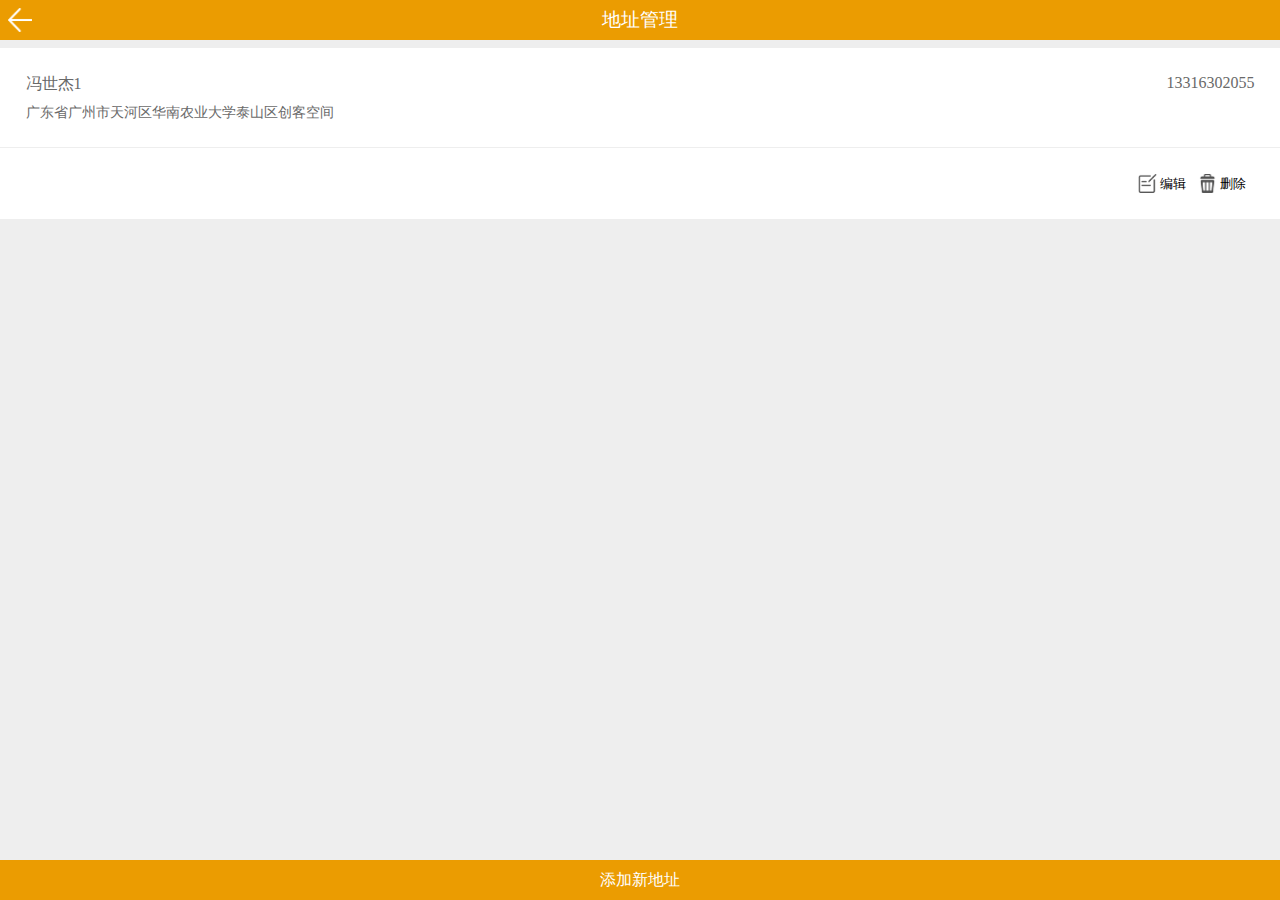
<file: address_management.html>
<!DOCTYPE html>
<html lang="zh">
<head>
    <meta name="viewport"
          content="width=device-width,height=device-height, user-scalable=no,initial-scale=1, minimum-scale=1, maximum-scale=1">
    <meta charset="UTF-8">
    <title>佐为照明</title>
    <link rel="stylesheet" href="./CSS/fung.css">
</head>

<style type="text/css">

    .addressitem {
        width: 100%;
        background-color: #fff;
        margin-top: 0.5rem;
    }

    .addresstop {
        width: 96%;
        border-bottom: 1px #eee solid;
        padding: 2%;
    }

    .addressbottom {
        width: 96%;
        padding: 2%;
    }

    .line1 {
        color: dimgray;
        margin-bottom: 0.5rem;
    }

    .phonenum {
        float: right;
    }

    .line2 {
        color: dimgray;
        font-size: 0.9rem;
    }

    .addressbottom {
        text-align: right;
    }

    .button {
        display: inline-block;
        padding-right: 0.5rem;
    }

    .button img {
        height: 1.2rem;
        width: 1.2rem;
        vertical-align: bottom;
    }

    .button {
        font-size: 0.8rem;
        vertical-align: bottom;
    }

    .bottom_button {
        width: 100%;
        height: 2.5rem;
        line-height: 2.5rem;
        text-align: center;
        background-color: #eb9c01;
        color: #fff;
        position: fixed;
        bottom: 0;
        left: 0;
    }

    .menu_line input, .menu_line textarea {
        flex-grow: 1;
        text-align: right;
        font-size: 1rem;
        border: 0;
        color: gray;
    }

</style>

<body>

<div class="navibar">
    <img src="./IMG/top_bar/back_white.png" alt="" class="topbar_button">
    <div class="topbarmiddle">地址管理</div>
    <div style="float: right;" class="topbar_button"></div>
</div>

<div class="placeholder" style="height: 2.5rem;"></div>
<div id="addresslist">

    <div class="addressitem">
        <div class="addresstop">
            <div class="line1"><span>冯世杰1</span> <span class="phonenum">13316302055</span></div>
            <div class="line2">广东省广州市天河区华南农业大学泰山区创客空间</div>
        </div>
        <div class="addressbottom">
            <div class="button" onclick="editAddress(this.parentNode.parentNode)">
                <img src="./IMG/personal_center/edit.png">
                <span>编辑</span>
            </div>
            <div class="button" onclick="deleteAddress(this.parentNode.parentNode)">
                <img src="./IMG/personal_center/delete.png">
                <span>删除</span>
            </div>
        </div>
    </div>

</div>


<div class="placeholder"></div>

<div class="bottom_button" onclick="createAddress()">添加新地址</div>

<div class="page" id="edit_div" hidden>

    <div class="navibar">
        <img src="./IMG/top_bar/back_white.png" alt="" class="topbar_button" onclick="closeEdit()">
        <div class="topbarmiddle" id="e_or_c_title">编辑地址</div>
        <div style="float: right;color: #fff; margin-right: 0.5rem;" onclick="saveChange()" id="savebutton">保存</div>
    </div>

    <div class="placeholder"></div>

    <div class="menu_line">
        收货人 <input id="edit_div_line0">
    </div>
    <div class="menu_line">
        联系电话 <input id="edit_div_line1">
    </div>
    <div class="menu_line">
        收货地址 <br>
        <textarea id="edit_div_line2"></textarea>
    </div>

</div>

<script type="text/javascript">

    var editDiv = document.getElementById('edit_div');
    var editDivLine0 = document.getElementById('edit_div_line0');
    var editDivLine1 = document.getElementById('edit_div_line1');
    var editDivLine2 = document.getElementById('edit_div_line2');
    var eOrCTitle = document.getElementById('e_or_c_title');
    var saveButton = document.getElementById('savebutton');

    function createAddress() {
        editDiv.hidden = false;
        eOrCTitle.innerText = "新建地址";
        editDivLine0.value = "";
        editDivLine1.value = "";
        editDivLine2.value = "";
        saveButton.setAttribute("onclick", "saveCreate()");
    }

    function editAddress(object) {
        editDiv.hidden = false;
        eOrCTitle.innerText = "编辑地址";
        editDivLine0.value = object.childNodes[1].childNodes[1].childNodes[0].innerText;
        editDivLine1.value = object.childNodes[1].childNodes[1].childNodes[2].innerText;
        editDivLine2.value = object.childNodes[1].childNodes[3].innerText;
        saveButton.setAttribute("onclick", "saveChange()")
        object.setAttribute("id", "changeObject");//为正在修改的object设置一个id以便保存
    }

    function deleteAddress(object) {
        if (confirm("您确定要删除本条地址吗？\n\"" + object.childNodes[1].childNodes[3].innerText + "\"")) {
            /* ajax */
            if (1) {
                alert("删除成功！");
                object.parentNode.removeChild(object);
            }
        }
    }

    function saveChange() {
        if (confirm("您确定要新建本地址吗？\n" + editDivLine0.value + "\n" + editDivLine1.value + "\n" + editDivLine2.value)) {

            /* ajax */

            if (1) {
                alert("修改成功！");
                editDiv.hidden = true;
                var object = document.getElementById("changeObject");
                object.childNodes[1].childNodes[1].childNodes[0].innerText = editDivLine0.value;
                object.childNodes[1].childNodes[1].childNodes[2].innerText = editDivLine1.value;
                object.childNodes[1].childNodes[3].innerText = editDivLine2.value;

                object.removeAttribute("id");//取消id
            }
        }
    }

    function saveCreate() {
        /* ajax */

        if (confirm("您确定要新建本地址吗？\n" + editDivLine0.value + "\n" + editDivLine1.value + "\n" + editDivLine2.value)) {
            if (1) {
                alert("添加成功");
                document.getElementById("addresslist").innerHTML +=
                    "<div class=\"addressitem\">\n" +
                    "        <div class=\"addresstop\">\n" +
                    "            <div class=\"line1\"><span>" + editDivLine0.value + "</span> <span class=\"phonenum\">" + editDivLine1.value + "</span></div>\n" +
                    "            <div class=\"line2\">" + editDivLine2.value + "</div>\n" +
                    "        </div>\n" +
                    "        <div class=\"addressbottom\">\n" +
                    "            <div class=\"button\" onclick=\"editAddress(this.parentNode.parentNode)\">\n" +
                    "                <img src=\"./IMG/personal_center/edit.png\">\n" +
                    "                <span>编辑</span>\n" +
                    "            </div>\n" +
                    "            <div class=\"button\" onclick=\"deleteAddress(this.parentNode.parentNode)\">\n" +
                    "                <img src=\"./IMG/personal_center/delete.png\">\n" +
                    "                <span>删除</span>\n" +
                    "            </div>\n" +
                    "        </div>\n" +
                    "    </div>";
                editDiv.hidden = true;
            }
        }

    }

    function closeEdit() {
        editDiv.hidden = true;
    }

</script>

</body>
</html>
</file>
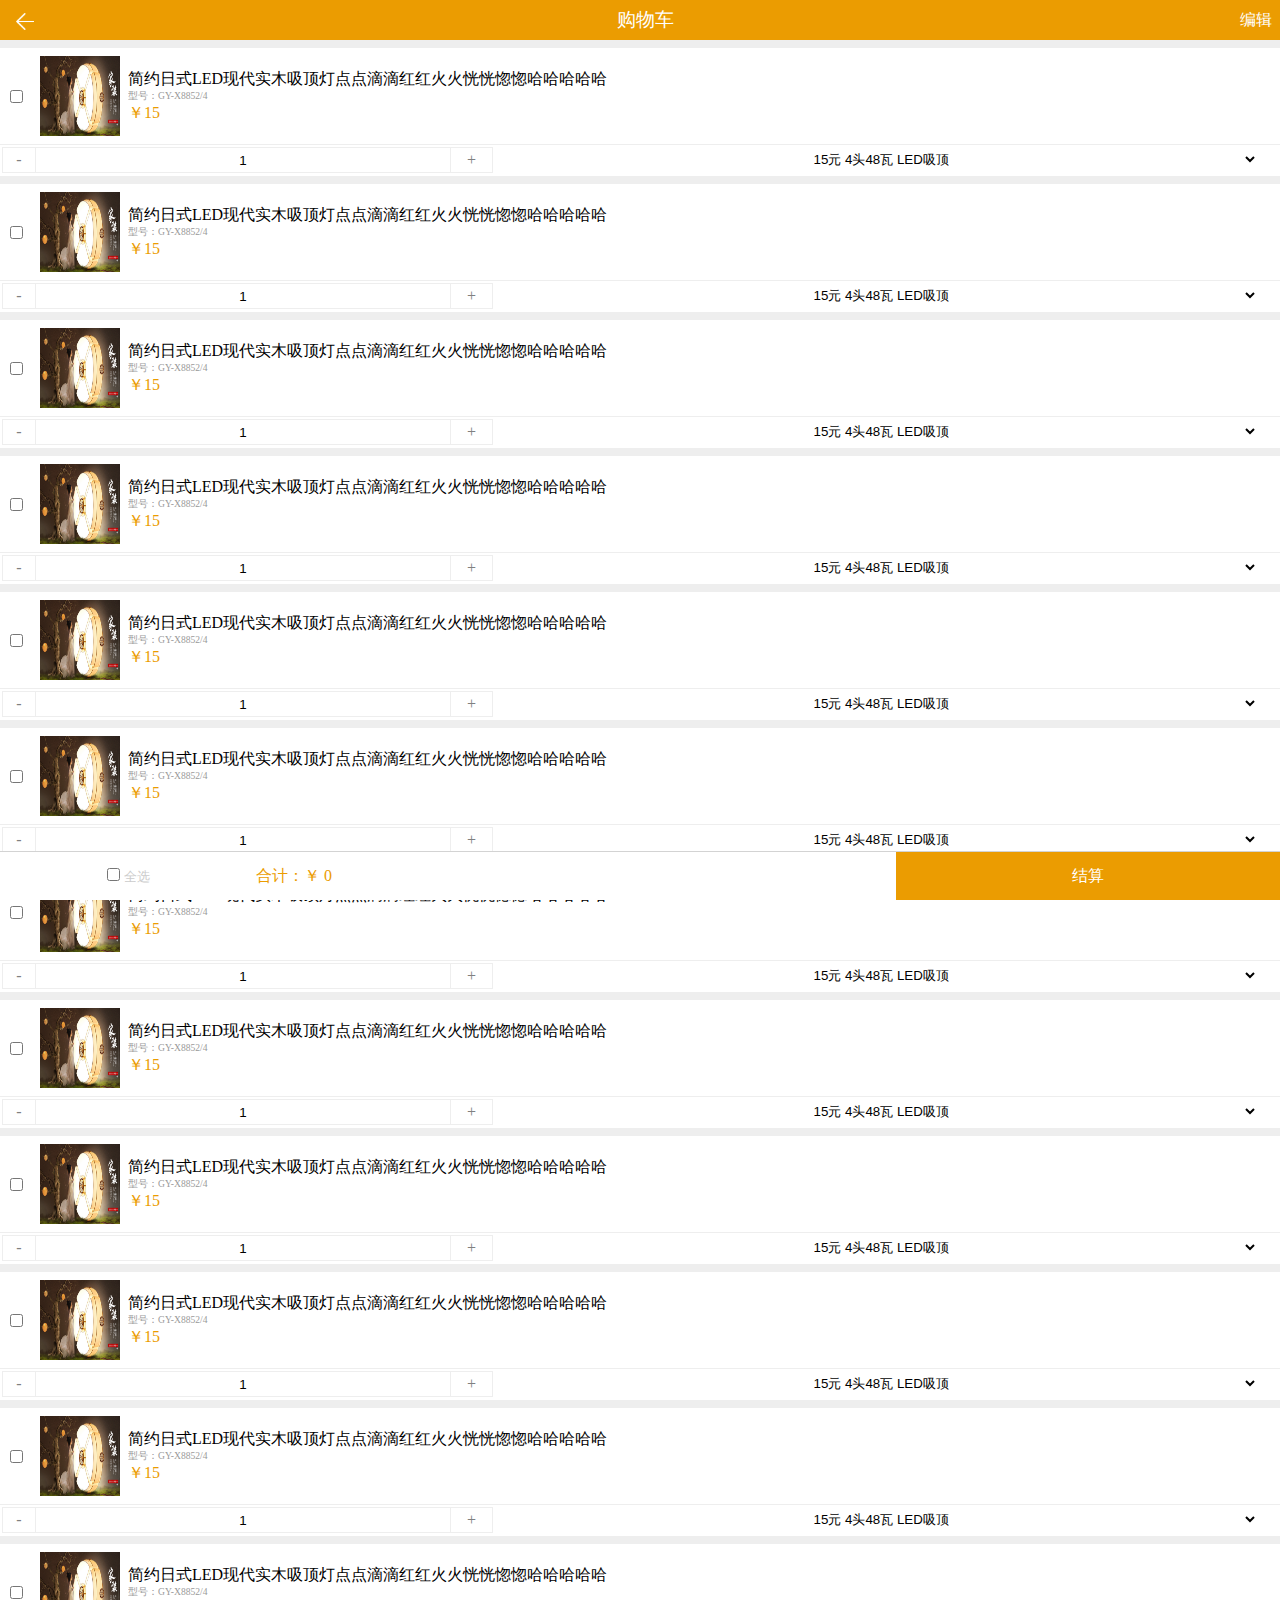
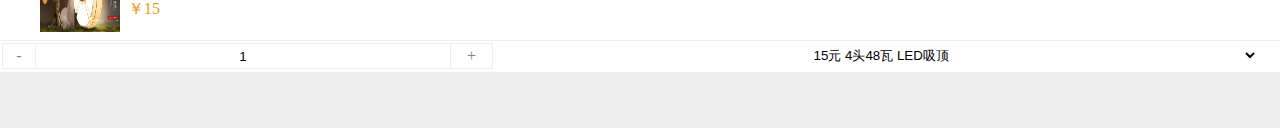
<file: cart.html>
<!DOCTYPE html>
<html lang="zh">
<head>
    <meta name="viewport"
          content="width=device-width, initial-scale=1.0, maximum-scale=1.0, minimum-scale=1.0, user-scalable=no">
    <meta charset="UTF-8">
    <title>佐为照明</title>

    <link rel="stylesheet" href="./CSS/cart.css">

</head>

<body>

<div class="topbar">
    <a href="#"><img class="topbar_left" src="./IMG/top_bar/back_white.png" alt="返回"></a>
    <span class="topbar_middle">购物车</span>
    <a href="#" class="topbar_right" onclick="editMode()" id="changeMode">编辑</a>
</div>

<div class="placeholder">
    什么都没有了哦
</div>

<div class="cart_list">
    <div class="goods" id="0">
        <div class="goods_top">
            <table>
                <tr>
                    <td>
                        <div class="goods_cb">
                            <input class="check_goods" type="checkbox" onchange="count()">
                        </div>
                    </td>
                    <td>
                        <div class="goods_pic">
                            <img class="goods_pic_img" src="./IMG/play_list/img1.jpg" alt="图片">
                        </div>
                    </td>
                    <td>
                        <table class="goods_dt">
                            <tr>
                                <td class="goods_tt">简约日式LED现代实木吸顶灯点点滴滴红红火火恍恍惚惚哈哈哈哈哈</td>
                            </tr>
                            <tr>
                                <td class="goods_md">型号：GY-X8852/4</td>
                            </tr>
                            <tr>
                                <td class="goods_prz">￥<span class="price" id="price_0"></span></td>
                            </tr>
                        </table>
                    </td>
                </tr>
            </table>
        </div>
        <div class="goods_bottom">
            <div class="number_div">
                <table class="number_table">
                    <tr>
                        <td class="minus_td"><a href="javascript:void(0)" onclick="minusOne(this)">&nbsp-&nbsp</a></td>
                        <td class="number_td"><input class="number" type="text" value="1" onchange="checkInput(this)">
                        </td>
                        <td class="plus_td"><a href="javascript:void(0)" onclick="plusOne(this)">&nbsp+&nbsp</a></td>
                    </tr>
                </table>
            </div>
            <div class="color_div">
                <select class="color_option" id="color_0" onchange="changeColor(this)">
                    <option value="0" price="10">10元 4头48瓦 LED吸顶</option>
                    <option value="1" price="12">12元 4头48瓦 LED吸顶</option>
                    <option value="2" price="15" selected>15元 4头48瓦 LED吸顶</option>
                </select>
            </div>
        </div>
    </div>
    <div class="goods" id="0">
        <div class="goods_top">
            <table>
                <tr>
                    <td>
                        <div class="goods_cb">
                            <input class="check_goods" type="checkbox" onchange="count()">
                        </div>
                    </td>
                    <td>
                        <div class="goods_pic">
                            <img class="goods_pic_img" src="./IMG/play_list/img1.jpg" alt="图片">
                        </div>
                    </td>
                    <td>
                        <table class="goods_dt">
                            <tr>
                                <td class="goods_tt">简约日式LED现代实木吸顶灯点点滴滴红红火火恍恍惚惚哈哈哈哈哈</td>
                            </tr>
                            <tr>
                                <td class="goods_md">型号：GY-X8852/4</td>
                            </tr>
                            <tr>
                                <td class="goods_prz">￥<span class="price" id="price_0"></span></td>
                            </tr>
                        </table>
                    </td>
                </tr>
            </table>
        </div>
        <div class="goods_bottom">
            <div class="number_div">
                <table class="number_table">
                    <tr>
                        <td class="minus_td"><a href="javascript:void(0)" onclick="minusOne(this)">&nbsp-&nbsp</a></td>
                        <td class="number_td"><input class="number" type="text" value="1" onchange="checkInput(this)">
                        </td>
                        <td class="plus_td"><a href="javascript:void(0)" onclick="plusOne(this)">&nbsp+&nbsp</a></td>
                    </tr>
                </table>
            </div>
            <div class="color_div">
                <select class="color_option" id="color_0" onchange="changeColor(this)">
                    <option value="0" price="10">10元 4头48瓦 LED吸顶</option>
                    <option value="1" price="12">12元 4头48瓦 LED吸顶</option>
                    <option value="2" price="15" selected>15元 4头48瓦 LED吸顶</option>
                </select>
            </div>
        </div>
    </div>
    <div class="goods" id="0">
        <div class="goods_top">
            <table>
                <tr>
                    <td>
                        <div class="goods_cb">
                            <input class="check_goods" type="checkbox" onchange="count()">
                        </div>
                    </td>
                    <td>
                        <div class="goods_pic">
                            <img class="goods_pic_img" src="./IMG/play_list/img1.jpg" alt="图片">
                        </div>
                    </td>
                    <td>
                        <table class="goods_dt">
                            <tr>
                                <td class="goods_tt">简约日式LED现代实木吸顶灯点点滴滴红红火火恍恍惚惚哈哈哈哈哈</td>
                            </tr>
                            <tr>
                                <td class="goods_md">型号：GY-X8852/4</td>
                            </tr>
                            <tr>
                                <td class="goods_prz">￥<span class="price" id="price_0"></span></td>
                            </tr>
                        </table>
                    </td>
                </tr>
            </table>
        </div>
        <div class="goods_bottom">
            <div class="number_div">
                <table class="number_table">
                    <tr>
                        <td class="minus_td"><a href="javascript:void(0)" onclick="minusOne(this)">&nbsp-&nbsp</a></td>
                        <td class="number_td"><input class="number" type="text" value="1" onchange="checkInput(this)">
                        </td>
                        <td class="plus_td"><a href="javascript:void(0)" onclick="plusOne(this)">&nbsp+&nbsp</a></td>
                    </tr>
                </table>
            </div>
            <div class="color_div">
                <select class="color_option" id="color_0" onchange="changeColor(this)">
                    <option value="0" price="10">10元 4头48瓦 LED吸顶</option>
                    <option value="1" price="12">12元 4头48瓦 LED吸顶</option>
                    <option value="2" price="15" selected>15元 4头48瓦 LED吸顶</option>
                </select>
            </div>
        </div>
    </div>
    <div class="goods" id="0">
        <div class="goods_top">
            <table>
                <tr>
                    <td>
                        <div class="goods_cb">
                            <input class="check_goods" type="checkbox" onchange="count()">
                        </div>
                    </td>
                    <td>
                        <div class="goods_pic">
                            <img class="goods_pic_img" src="./IMG/play_list/img1.jpg" alt="图片">
                        </div>
                    </td>
                    <td>
                        <table class="goods_dt">
                            <tr>
                                <td class="goods_tt">简约日式LED现代实木吸顶灯点点滴滴红红火火恍恍惚惚哈哈哈哈哈</td>
                            </tr>
                            <tr>
                                <td class="goods_md">型号：GY-X8852/4</td>
                            </tr>
                            <tr>
                                <td class="goods_prz">￥<span class="price" id="price_0"></span></td>
                            </tr>
                        </table>
                    </td>
                </tr>
            </table>
        </div>
        <div class="goods_bottom">
            <div class="number_div">
                <table class="number_table">
                    <tr>
                        <td class="minus_td"><a href="javascript:void(0)" onclick="minusOne(this)">&nbsp-&nbsp</a></td>
                        <td class="number_td"><input class="number" type="text" value="1" onchange="checkInput(this)">
                        </td>
                        <td class="plus_td"><a href="javascript:void(0)" onclick="plusOne(this)">&nbsp+&nbsp</a></td>
                    </tr>
                </table>
            </div>
            <div class="color_div">
                <select class="color_option" id="color_0" onchange="changeColor(this)">
                    <option value="0" price="10">10元 4头48瓦 LED吸顶</option>
                    <option value="1" price="12">12元 4头48瓦 LED吸顶</option>
                    <option value="2" price="15" selected>15元 4头48瓦 LED吸顶</option>
                </select>
            </div>
        </div>
    </div>
    <div class="goods" id="0">
        <div class="goods_top">
            <table>
                <tr>
                    <td>
                        <div class="goods_cb">
                            <input class="check_goods" type="checkbox" onchange="count()">
                        </div>
                    </td>
                    <td>
                        <div class="goods_pic">
                            <img class="goods_pic_img" src="./IMG/play_list/img1.jpg" alt="图片">
                        </div>
                    </td>
                    <td>
                        <table class="goods_dt">
                            <tr>
                                <td class="goods_tt">简约日式LED现代实木吸顶灯点点滴滴红红火火恍恍惚惚哈哈哈哈哈</td>
                            </tr>
                            <tr>
                                <td class="goods_md">型号：GY-X8852/4</td>
                            </tr>
                            <tr>
                                <td class="goods_prz">￥<span class="price" id="price_0"></span></td>
                            </tr>
                        </table>
                    </td>
                </tr>
            </table>
        </div>
        <div class="goods_bottom">
            <div class="number_div">
                <table class="number_table">
                    <tr>
                        <td class="minus_td"><a href="javascript:void(0)" onclick="minusOne(this)">&nbsp-&nbsp</a></td>
                        <td class="number_td"><input class="number" type="text" value="1" onchange="checkInput(this)">
                        </td>
                        <td class="plus_td"><a href="javascript:void(0)" onclick="plusOne(this)">&nbsp+&nbsp</a></td>
                    </tr>
                </table>
            </div>
            <div class="color_div">
                <select class="color_option" id="color_0" onchange="changeColor(this)">
                    <option value="0" price="10">10元 4头48瓦 LED吸顶</option>
                    <option value="1" price="12">12元 4头48瓦 LED吸顶</option>
                    <option value="2" price="15" selected>15元 4头48瓦 LED吸顶</option>
                </select>
            </div>
        </div>
    </div>
    <div class="goods" id="0">
        <div class="goods_top">
            <table>
                <tr>
                    <td>
                        <div class="goods_cb">
                            <input class="check_goods" type="checkbox" onchange="count()">
                        </div>
                    </td>
                    <td>
                        <div class="goods_pic">
                            <img class="goods_pic_img" src="./IMG/play_list/img1.jpg" alt="图片">
                        </div>
                    </td>
                    <td>
                        <table class="goods_dt">
                            <tr>
                                <td class="goods_tt">简约日式LED现代实木吸顶灯点点滴滴红红火火恍恍惚惚哈哈哈哈哈</td>
                            </tr>
                            <tr>
                                <td class="goods_md">型号：GY-X8852/4</td>
                            </tr>
                            <tr>
                                <td class="goods_prz">￥<span class="price" id="price_0"></span></td>
                            </tr>
                        </table>
                    </td>
                </tr>
            </table>
        </div>
        <div class="goods_bottom">
            <div class="number_div">
                <table class="number_table">
                    <tr>
                        <td class="minus_td"><a href="javascript:void(0)" onclick="minusOne(this)">&nbsp-&nbsp</a></td>
                        <td class="number_td"><input class="number" type="text" value="1" onchange="checkInput(this)">
                        </td>
                        <td class="plus_td"><a href="javascript:void(0)" onclick="plusOne(this)">&nbsp+&nbsp</a></td>
                    </tr>
                </table>
            </div>
            <div class="color_div">
                <select class="color_option" id="color_0" onchange="changeColor(this)">
                    <option value="0" price="10">10元 4头48瓦 LED吸顶</option>
                    <option value="1" price="12">12元 4头48瓦 LED吸顶</option>
                    <option value="2" price="15" selected>15元 4头48瓦 LED吸顶</option>
                </select>
            </div>
        </div>
    </div>
    <div class="goods" id="0">
        <div class="goods_top">
            <table>
                <tr>
                    <td>
                        <div class="goods_cb">
                            <input class="check_goods" type="checkbox" onchange="count()">
                        </div>
                    </td>
                    <td>
                        <div class="goods_pic">
                            <img class="goods_pic_img" src="./IMG/play_list/img1.jpg" alt="图片">
                        </div>
                    </td>
                    <td>
                        <table class="goods_dt">
                            <tr>
                                <td class="goods_tt">简约日式LED现代实木吸顶灯点点滴滴红红火火恍恍惚惚哈哈哈哈哈</td>
                            </tr>
                            <tr>
                                <td class="goods_md">型号：GY-X8852/4</td>
                            </tr>
                            <tr>
                                <td class="goods_prz">￥<span class="price" id="price_0"></span></td>
                            </tr>
                        </table>
                    </td>
                </tr>
            </table>
        </div>
        <div class="goods_bottom">
            <div class="number_div">
                <table class="number_table">
                    <tr>
                        <td class="minus_td"><a href="javascript:void(0)" onclick="minusOne(this)">&nbsp-&nbsp</a></td>
                        <td class="number_td"><input class="number" type="text" value="1" onchange="checkInput(this)">
                        </td>
                        <td class="plus_td"><a href="javascript:void(0)" onclick="plusOne(this)">&nbsp+&nbsp</a></td>
                    </tr>
                </table>
            </div>
            <div class="color_div">
                <select class="color_option" id="color_0" onchange="changeColor(this)">
                    <option value="0" price="10">10元 4头48瓦 LED吸顶</option>
                    <option value="1" price="12">12元 4头48瓦 LED吸顶</option>
                    <option value="2" price="15" selected>15元 4头48瓦 LED吸顶</option>
                </select>
            </div>
        </div>
    </div>
    <div class="goods" id="0">
        <div class="goods_top">
            <table>
                <tr>
                    <td>
                        <div class="goods_cb">
                            <input class="check_goods" type="checkbox" onchange="count()">
                        </div>
                    </td>
                    <td>
                        <div class="goods_pic">
                            <img class="goods_pic_img" src="./IMG/play_list/img1.jpg" alt="图片">
                        </div>
                    </td>
                    <td>
                        <table class="goods_dt">
                            <tr>
                                <td class="goods_tt">简约日式LED现代实木吸顶灯点点滴滴红红火火恍恍惚惚哈哈哈哈哈</td>
                            </tr>
                            <tr>
                                <td class="goods_md">型号：GY-X8852/4</td>
                            </tr>
                            <tr>
                                <td class="goods_prz">￥<span class="price" id="price_0"></span></td>
                            </tr>
                        </table>
                    </td>
                </tr>
            </table>
        </div>
        <div class="goods_bottom">
            <div class="number_div">
                <table class="number_table">
                    <tr>
                        <td class="minus_td"><a href="javascript:void(0)" onclick="minusOne(this)">&nbsp-&nbsp</a></td>
                        <td class="number_td"><input class="number" type="text" value="1" onchange="checkInput(this)">
                        </td>
                        <td class="plus_td"><a href="javascript:void(0)" onclick="plusOne(this)">&nbsp+&nbsp</a></td>
                    </tr>
                </table>
            </div>
            <div class="color_div">
                <select class="color_option" id="color_0" onchange="changeColor(this)">
                    <option value="0" price="10">10元 4头48瓦 LED吸顶</option>
                    <option value="1" price="12">12元 4头48瓦 LED吸顶</option>
                    <option value="2" price="15" selected>15元 4头48瓦 LED吸顶</option>
                </select>
            </div>
        </div>
    </div>
    <div class="goods" id="0">
        <div class="goods_top">
            <table>
                <tr>
                    <td>
                        <div class="goods_cb">
                            <input class="check_goods" type="checkbox" onchange="count()">
                        </div>
                    </td>
                    <td>
                        <div class="goods_pic">
                            <img class="goods_pic_img" src="./IMG/play_list/img1.jpg" alt="图片">
                        </div>
                    </td>
                    <td>
                        <table class="goods_dt">
                            <tr>
                                <td class="goods_tt">简约日式LED现代实木吸顶灯点点滴滴红红火火恍恍惚惚哈哈哈哈哈</td>
                            </tr>
                            <tr>
                                <td class="goods_md">型号：GY-X8852/4</td>
                            </tr>
                            <tr>
                                <td class="goods_prz">￥<span class="price" id="price_0"></span></td>
                            </tr>
                        </table>
                    </td>
                </tr>
            </table>
        </div>
        <div class="goods_bottom">
            <div class="number_div">
                <table class="number_table">
                    <tr>
                        <td class="minus_td"><a href="javascript:void(0)" onclick="minusOne(this)">&nbsp-&nbsp</a></td>
                        <td class="number_td"><input class="number" type="text" value="1" onchange="checkInput(this)">
                        </td>
                        <td class="plus_td"><a href="javascript:void(0)" onclick="plusOne(this)">&nbsp+&nbsp</a></td>
                    </tr>
                </table>
            </div>
            <div class="color_div">
                <select class="color_option" id="color_0" onchange="changeColor(this)">
                    <option value="0" price="10">10元 4头48瓦 LED吸顶</option>
                    <option value="1" price="12">12元 4头48瓦 LED吸顶</option>
                    <option value="2" price="15" selected>15元 4头48瓦 LED吸顶</option>
                </select>
            </div>
        </div>
    </div>
    <div class="goods" id="0">
        <div class="goods_top">
            <table>
                <tr>
                    <td>
                        <div class="goods_cb">
                            <input class="check_goods" type="checkbox" onchange="count()">
                        </div>
                    </td>
                    <td>
                        <div class="goods_pic">
                            <img class="goods_pic_img" src="./IMG/play_list/img1.jpg" alt="图片">
                        </div>
                    </td>
                    <td>
                        <table class="goods_dt">
                            <tr>
                                <td class="goods_tt">简约日式LED现代实木吸顶灯点点滴滴红红火火恍恍惚惚哈哈哈哈哈</td>
                            </tr>
                            <tr>
                                <td class="goods_md">型号：GY-X8852/4</td>
                            </tr>
                            <tr>
                                <td class="goods_prz">￥<span class="price" id="price_0"></span></td>
                            </tr>
                        </table>
                    </td>
                </tr>
            </table>
        </div>
        <div class="goods_bottom">
            <div class="number_div">
                <table class="number_table">
                    <tr>
                        <td class="minus_td"><a href="javascript:void(0)" onclick="minusOne(this)">&nbsp-&nbsp</a></td>
                        <td class="number_td"><input class="number" type="text" value="1" onchange="checkInput(this)">
                        </td>
                        <td class="plus_td"><a href="javascript:void(0)" onclick="plusOne(this)">&nbsp+&nbsp</a></td>
                    </tr>
                </table>
            </div>
            <div class="color_div">
                <select class="color_option" id="color_0" onchange="changeColor(this)">
                    <option value="0" price="10">10元 4头48瓦 LED吸顶</option>
                    <option value="1" price="12">12元 4头48瓦 LED吸顶</option>
                    <option value="2" price="15" selected>15元 4头48瓦 LED吸顶</option>
                </select>
            </div>
        </div>
    </div>
    <div class="goods" id="0">
        <div class="goods_top">
            <table>
                <tr>
                    <td>
                        <div class="goods_cb">
                            <input class="check_goods" type="checkbox" onchange="count()">
                        </div>
                    </td>
                    <td>
                        <div class="goods_pic">
                            <img class="goods_pic_img" src="./IMG/play_list/img1.jpg" alt="图片">
                        </div>
                    </td>
                    <td>
                        <table class="goods_dt">
                            <tr>
                                <td class="goods_tt">简约日式LED现代实木吸顶灯点点滴滴红红火火恍恍惚惚哈哈哈哈哈</td>
                            </tr>
                            <tr>
                                <td class="goods_md">型号：GY-X8852/4</td>
                            </tr>
                            <tr>
                                <td class="goods_prz">￥<span class="price" id="price_0"></span></td>
                            </tr>
                        </table>
                    </td>
                </tr>
            </table>
        </div>
        <div class="goods_bottom">
            <div class="number_div">
                <table class="number_table">
                    <tr>
                        <td class="minus_td"><a href="javascript:void(0)" onclick="minusOne(this)">&nbsp-&nbsp</a></td>
                        <td class="number_td"><input class="number" type="text" value="1" onchange="checkInput(this)">
                        </td>
                        <td class="plus_td"><a href="javascript:void(0)" onclick="plusOne(this)">&nbsp+&nbsp</a></td>
                    </tr>
                </table>
            </div>
            <div class="color_div">
                <select class="color_option" id="color_0" onchange="changeColor(this)">
                    <option value="0" price="10">10元 4头48瓦 LED吸顶</option>
                    <option value="1" price="12">12元 4头48瓦 LED吸顶</option>
                    <option value="2" price="15" selected>15元 4头48瓦 LED吸顶</option>
                </select>
            </div>
        </div>
    </div>
    <div class="goods" id="0">
        <div class="goods_top">
            <table>
                <tr>
                    <td>
                        <div class="goods_cb">
                            <input class="check_goods" type="checkbox" onchange="count()">
                        </div>
                    </td>
                    <td>
                        <div class="goods_pic">
                            <img class="goods_pic_img" src="./IMG/play_list/img1.jpg" alt="图片">
                        </div>
                    </td>
                    <td>
                        <table class="goods_dt">
                            <tr>
                                <td class="goods_tt">简约日式LED现代实木吸顶灯点点滴滴红红火火恍恍惚惚哈哈哈哈哈</td>
                            </tr>
                            <tr>
                                <td class="goods_md">型号：GY-X8852/4</td>
                            </tr>
                            <tr>
                                <td class="goods_prz">￥<span class="price" id="price_0"></span></td>
                            </tr>
                        </table>
                    </td>
                </tr>
            </table>
        </div>
        <div class="goods_bottom">
            <div class="number_div">
                <table class="number_table">
                    <tr>
                        <td class="minus_td"><a href="javascript:void(0)" onclick="minusOne(this)">&nbsp-&nbsp</a></td>
                        <td class="number_td"><input class="number" type="text" value="1" onchange="checkInput(this)">
                        </td>
                        <td class="plus_td"><a href="javascript:void(0)" onclick="plusOne(this)">&nbsp+&nbsp</a></td>
                    </tr>
                </table>
            </div>
            <div class="color_div">
                <select class="color_option" id="color_0" onchange="changeColor(this)">
                    <option value="0" price="10">10元 4头48瓦 LED吸顶</option>
                    <option value="1" price="12">12元 4头48瓦 LED吸顶</option>
                    <option value="2" price="15" selected>15元 4头48瓦 LED吸顶</option>
                </select>
            </div>
        </div>
    </div>
</div>

<div class="placeholder" style="height: 3rem;"></div>

<div id="pay_menu" class="cart_menu">
    <div class="menu_sub_div select_all_div">
        <input class="select_all_checkbox" onchange="selectAllGoods(self)" type="checkbox">
        <span class="select_all_span" onclick="selectAllGoods_1()">全选</span>
    </div>
    <div id="total_div" class="menu_sub_div">
        <span>合计：￥ <span id="total_price"></span></span>
    </div>
    <div id="pay_div" class="menu_sub_div">
        <a id="pay_button" href="javascript:void(0)" onclick="pay()">结算</a>
    </div>
</div>

<div class="cart_menu" id="edit_menu" hidden>
    <div class="menu_sub_div select_all_div">
        <input class="select_all_checkbox" onchange="deleteAllGoods(self)" type="checkbox">
        <span class="select_all_span" onclick="deleteAllGoods_1()">全选</span>
    </div>
    <div>
        <a id="delete_button" class="delete_button" href="javascript:void(0)" onclick="deleteRequest()">删除</a>
    </div>
</div>


<div class="emptycart" hidden>
    <img src="./IMG/cart/empty_cart.png" alt="empty_cart">
    <div>购物车空空如也</div>
    <button onclick="window.location.href = 'index.html'">去逛逛吧</button>
</div>

<div class="pay_wait" hidden>
    <div class="center">
        <img src="./IMG/cart/wait.gif" alt="请等待">
        <span>正在结算，请稍等</span>
    </div>
</div>

</body>

<script type="text/javascript">

    var deleteArray;

    var body = document.getElementsByTagName("body")[0];
    var goodsCheckbox = document.getElementsByClassName('check_goods');
    var selectAllButton = document.getElementsByClassName("select_all_checkbox")[0];
    var deleteAllButton = document.getElementsByClassName("select_all_checkbox")[1];
    var changeModeButton = document.getElementById("changeMode");
    var payMenu = document.getElementById("pay_menu");
    var editMenu = document.getElementById("edit_menu");
    var payWait = document.getElementsByClassName("pay_wait")[0];

    window.onload = function () {
        getPrice();
        count();
    }


    function selectAllGoods() {
        for (var i = 0; i < goodsCheckbox.length; i++) {
            goodsCheckbox[i].checked = selectAllButton.checked;
        }
        count();
    }

    function selectAllGoods_1() {
        selectAllButton.checked = !selectAllButton.checked;
        for (var i = 0; i < goodsCheckbox.length; i++) {
            goodsCheckbox[i].checked = selectAllButton.checked;
        }
        count();
    }

    function deleteAllGoods() {
        for (var i = 0; i < goodsCheckbox.length; i++) {
            goodsCheckbox[i].checked = deleteAllButton.checked;
        }
    }

    function deleteAllGoods_1() {
        deleteAllButton.checked = !deleteAllButton.checked;
        for (var i = 0; i < goodsCheckbox.length; i++) {
            goodsCheckbox[i].checked = deleteAllButton.checked;
        }
    }

    function editMode() {
        payMenu.hidden = true;
        editMenu.hidden = false;
        changeModeButton.innerHTML = "完成";
        changeModeButton.onclick = payMode;
    }

    function payMode() {
        payMenu.hidden = false;
        editMenu.hidden = true;
        changeModeButton.innerHTML = "编辑";
        changeModeButton.onclick = editMode;
    }

    function count() {
        var number = document.getElementsByClassName('number');
        var price = document.getElementsByClassName('price');
        var total = document.getElementById('total_price');
        var result = 0;
        for (var i = 0; i < price.length; i++) {
            if (goodsCheckbox[i].checked) {
                result += parseInt(number[i].value) * parseFloat(price[i].innerText);
            }

        }
        total.innerHTML = result;
        isEmpty();//每次修改需要重新计数时，判断购物车是否为空
    }

    function getPrice() {
        var colorSelectArray = document.getElementsByClassName("color_option");
        var priceArray = document.getElementsByClassName("price")
        for (var i = 0; i < colorSelectArray.length; i++) {
            priceArray[i].innerHTML = colorSelectArray[i].childNodes[2 * colorSelectArray[i].value + 1].getAttribute("price");
        }
    }
    
    function isEmpty() {
        if (goodsCheckbox.length) {//如果购物车里面没有货物，则显示
            document.getElementsByClassName("emptycart")[0].hidden = true;
        } else {
            document.getElementsByClassName("emptycart")[0].hidden = false;
        }
    }

    function plusOne(object) {
        var number = object.parentNode.previousSibling.previousSibling.childNodes[0].value;
        if (parseInt(number)) {
            object.parentNode.previousSibling.previousSibling.childNodes[0].value = parseInt(number) + 1;
        } else {
            object.parentNode.previousSibling.previousSibling.childNodes[0].value = 1;
        }
        count();
    }

    function minusOne(object) {
        var number = object.parentNode.nextSibling.nextSibling.childNodes[0].value;
        if (parseInt(number)) {
            if (number > 1) {
                object.parentNode.nextSibling.nextSibling.childNodes[0].value = parseInt(number) - 1;
            } else {
                alert("不能再小了");
            }
        } else {
            object.parentNode.nextSibling.nextSibling.childNodes[0].value = 1;
        }
        count();
    }

    function checkInput(object) {
        console.log(parseInt(object.value))
        if (!parseInt(object.value)) {
            alert("出入有误请重新输入");
            object.focus();
        } else {
            object.value = parseInt(object.value);
        }
        count();
    }

    function changeColor(object) {
        document.getElementById("price_" + object.id.substr(6)).innerHTML = object.childNodes[2 * object.value + 1].getAttribute("price");
        count();
    }

    function deleteRequest() {
        deleteArray = [];
        for (var i = 0; i < goodsCheckbox.length; i++) {
            if (goodsCheckbox[i].checked) {
                deleteArray.push(goodsCheckbox[i].parentNode.parentNode.parentNode.parentNode.parentNode.parentNode.parentNode.id);
            }
        }
        if (confirm("是否删除这" + deleteArray.length + "项?")) {
            /*
            http
            请
            求
            */
            /*
            var url = "";
            var xhr = window.XMLHttpRequest ? new XMLHttpRequest() : new ActiveXObject("Microsoft.XMLHTTP");
            xhr.open("post", url, true);
            xhr.setRequestHeader('Content-Type', 'application/x-www-form-urlencoded');
            xhr.send(deleteArray);
            xhr.onreadystatechange = function () {
                if(status == 200 && status == 4) {
                    if (this.responseText == 1){
                        deleteGoods();
                    } else {
                        alert("删除错误");
                    }
                }
            }
            */
            deleteGoods();
        }
    }

    function deleteGoods() {
        for (var i = 0; i < deleteArray.length; i++) {
            var thisNode = document.getElementById(deleteArray[i]);
            thisNode.parentNode.removeChild(thisNode);
        }
        count();
        payMode();
    }

    function pay() {
        var checkIsEmpty = true;
        for (var i = 0; i < goodsCheckbox.length; i++) {
            if (goodsCheckbox[i].checked) {
                checkIsEmpty = false;
            }
        }
        if (checkIsEmpty) {
            alert("您还没有选好需要购买的商品哦！");
        } else {
            body.style.overflow = "hidden";
            body.style.height = "100%";
            payWait.hidden = false;
        }

    }

</script>

</html>
</file>
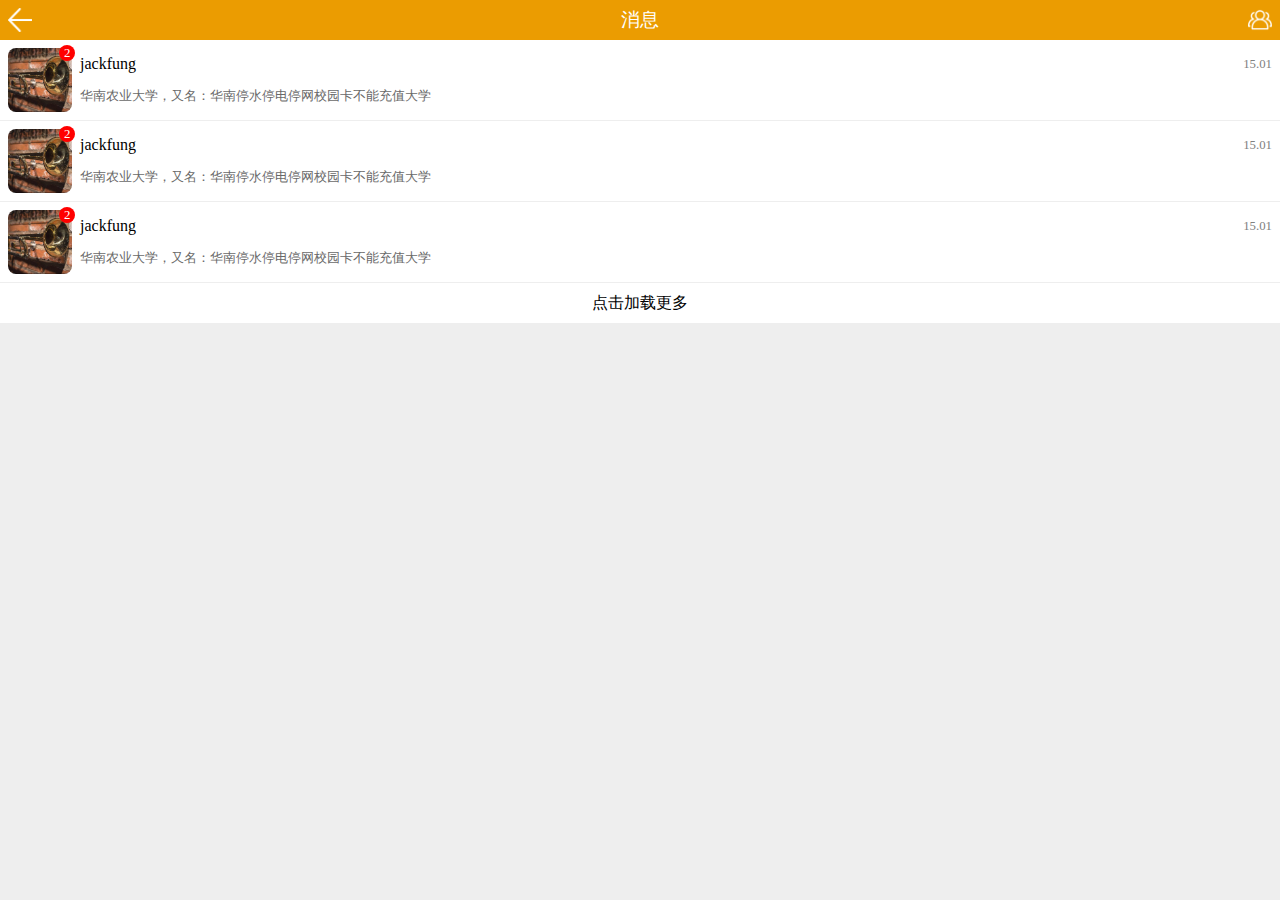
<file: chatlist.html>
<!DOCTYPE html>
<meta name="viewport"
      content="width=device-width,height=device-height, user-scalable=no,initial-scale=1, minimum-scale=1, maximum-scale=1">
<html lang="zh">
<head>
    <meta charset="UTF-8">
    <title>佐为照明</title>
    <link rel="stylesheet" href="./CSS/fung.css">
    <style type="text/css">

        .chatlist {
            display: flex;
            flex-direction: column;
            width: 100%;
        }

        .menu_line {
            height: 4rem;
            width: 100%;
            display: flex;
            overflow: hidden;
            padding: 0.5rem 0;
        }

        .menu_line img {
            height: 4rem;
            width: 4rem;
            margin: 0 0.5rem;
            border-radius: 0.5rem;
        }

        .img_n_number {
            position: relative;
        }

        .corner_number {
            margin-right: 0.5rem;
            display: inline-block;
            font-size: 0.8rem;
            background-color: red;
            color: #fff;
            height: 1rem;
            line-height: 1rem;
            padding-left: 0.3rem;
            padding-right: 0.3rem;
            border-radius: 1rem;
            position: absolute;
            top: -.2rem;
            right: -.2rem;
        }

        .detail_info {
            flex-grow: 1;
            line-height: 2rem;
            color: dimgray;
            display: flex;
            flex-direction: column;
        }

        .username {
            color: #000;
        }

        .lastmessage {
            font-size: 0.8rem;
            height: 2rem;
            overflow: hidden;
            text-overflow: ellipsis;
            display: -webkit-box;
            -webkit-line-clamp: 1;
            -webkit-box-orient: vertical;
            vertical-align: middle;
        }

        .lasttime {
            color: gray;
            font-size: 0.8rem;
            float: right;
            margin-right: 0.5rem;
        }

        .hidden {
            display: none;
        }

    </style>
</head>
<body>

<div class="navibar">
    <img src="./IMG/top_bar/back_white.png" alt="" class="topbar_button">
    <div class="topbarmiddle">消息</div>
    <img src="./IMG/personal_center/client.png" style="float: right;" class="topbar_button">
</div>

<div class="placeholder" style="height: 2.5rem;"></div>
<div class="chatlist" id="chatlist">

    <div class="menu_line">
        <div class="img_n_number">
            <img src="./IMG/user/icon.jpg">
            <span class="corner_number">2</span>
        </div>
        <div class="detail_info">
            <div class="username">jackfung<span class="lasttime">15.01</span></div>
            <div class="lastmessage">华南农业大学，又名：华南停水停电停网校园卡不能充值大学</div>
        </div>
    </div>
    <div class="menu_line">
        <div class="img_n_number">
            <img src="./IMG/user/icon.jpg">
            <span class="corner_number">2</span>
        </div>
        <div class="detail_info">
            <div class="username">jackfung<span class="lasttime">15.01</span></div>
            <div class="lastmessage">华南农业大学，又名：华南停水停电停网校园卡不能充值大学</div>
        </div>
    </div>
    <div class="menu_line">
        <div class="img_n_number">
            <img src="./IMG/user/icon.jpg">
            <span class="corner_number">2</span>
        </div>
        <div class="detail_info">
            <div class="username">jackfung<span class="lasttime">15.01</span></div>
            <div class="lastmessage">华南农业大学，又名：华南停水停电停网校园卡不能充值大学</div>
        </div>
    </div>
    <div class="menu_line" style="height: 1.5rem;line-height: 1.5rem;display: block; text-align: center;">点击加载更多</div>

</div>


<script type="text/javascript">



</script>
</body>
</html>
</file>
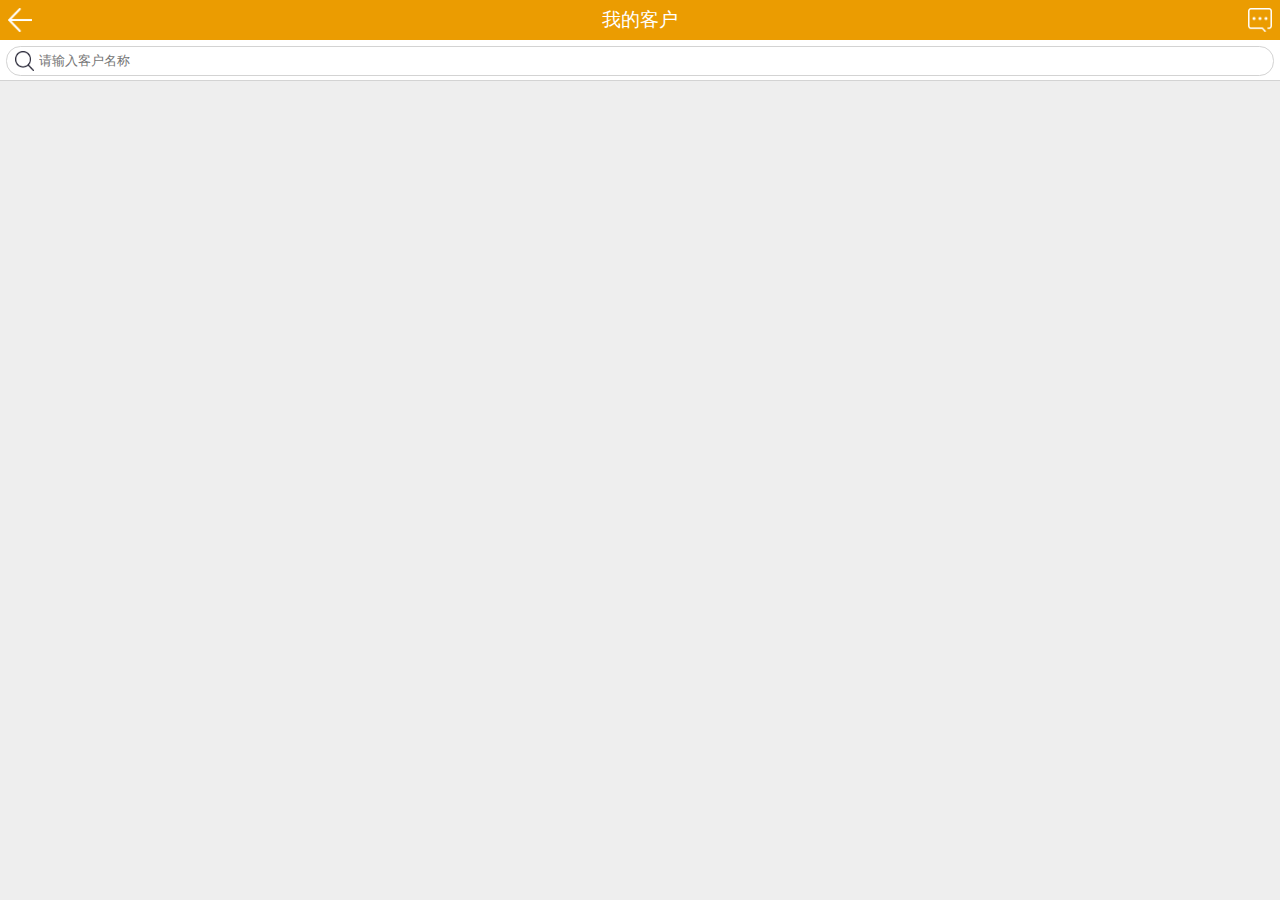
<file: client.html>
<!DOCTYPE html>
<meta name="viewport"
      content="width=device-width,height=device-height, user-scalable=no,initial-scale=1, minimum-scale=1, maximum-scale=1">
<html lang="zh">
<head>
    <meta charset="UTF-8">
    <title>佐为照明</title>
    <link rel="stylesheet" href="./CSS/fung.css">
    <script type="text/javascript" src="./JavaScript/vue.js"></script>
    <style type="text/css">

        .topbar {
            width: 100%;
            position: fixed;
            top: 2.5rem;
            height: 2.5rem;
            line-height: 2.5rem;
            z-index: 10;
            display: inline-flex;
            background: #fff;
        }

        .middlebox {
            flex-grow: 1;
            display: inline-flex;
            height: 1.8rem;
            margin: 0.35rem;
            background-color: rgba(255, 255, 255, 0.8);
            border-radius: 0.9rem;
            border: 1px lightgray solid;
        }

        .search_img {
            height: 1.2rem;
            margin: 0.3rem 0 0.3rem 0.5rem;
        }

        .search_input {
            flex-grow: 1;
            height: 1.2rem;
            margin: 0.3rem;
            border: 0;
            background-color: rgba(255, 255, 255, 0);
        }

        /*.topbarbutton {
            height: 1.2rem;
            line-height: 1.2rem;
            margin: 0.3rem 0;
            padding: 0 1rem;
            font-size: 0.8rem;
            border-left: 1px lightgray solid;
        }*/

        .menu_line img {
            margin: 0.2rem 0.5rem 0.2rem 0;
            height: 2.6rem;
            width: 2.6rem;
        }

    </style>
</head>
<body>
<div id="clientlist">

    <div class="navibar">
        <img src="./IMG/top_bar/back_white.png" alt="" class="topbar_button">
        <div class="topbarmiddle">我的客户</div>
        <img src="./IMG/personal_center/chat.png" style="float: right;" class="topbar_button">
    </div>

    <div class="placeholder" style="height: 5rem;"></div>
    <div class="topbar" id="topbar_search" style="border-bottom: 1px lightgray solid;">
        <div class="middlebox">
            <img src="IMG/search_bar/search_black.png" class="search_img">
            <input class="search_input" placeholder="请输入客户名称" v-model="keyword">
            <!--<div class="topbarbutton">搜索</div>-->
        </div>
    </div>

    <div class="clientlist">
        <div class="menu_line" v-for="client in clients"
             v-if="client.name.toLowerCase().indexOf(keyword.toLowerCase())>=0" @click="chatWith(client.id)">
            <img :src="client.img">
            <span>{{client.name}}</span>
        </div>
    </div>

</div>

</body>

<script type="text/javascript">

    var clientList = new Vue({
        el: "#clientlist",
        data: {
            keyword: "",
            clients: []
        },
        methods: {
            chatWith: function (id) {
                alert("跟" + id + "聊天啦!");
            }
        }
    });

</script>

<script type="text/javascript">
    window.onload = function () {
        /*此处将数据异步push进clientList.client中  如下*/

        setTimeout(function () {
            clientList.clients.push(
                {
                    id: 0,
                    name: 'FungSaikit',
                    img: './IMG/user/icon.jpg'
                },
                {
                    id: 1,
                    name: '风世界',
                    img: './IMG/user/icon.jpg'
                },
                {
                    id: 2,
                    name: 'JackJack',
                    img: './IMG/user/icon.jpg'
                },
                {
                    id: 3,
                    name: 'apple',
                    img: './IMG/user/icon.jpg'
                },
                {
                    id: 4,
                    name: 'banana',
                    img: './IMG/user/icon.jpg'
                },
                {
                    id: 5,
                    name: 'carrot',
                    img: './IMG/user/icon.jpg'
                },
                {
                    id: 6,
                    name: 'dog',
                    img: './IMG/user/icon.jpg'
                },
                {
                    id: 7,
                    name: 'egg',
                    img: './IMG/user/icon.jpg'
                },
                {
                    id: 8,
                    name: 'fine',
                    img: './IMG/user/icon.jpg'
                },
                {
                    id: 9,
                    name: 'girl',
                    img: './IMG/user/icon.jpg'
                },
                {
                    id: 10,
                    name: 'horse',
                    img: './IMG/user/icon.jpg'
                },
                {
                    id: 11,
                    name: 'item',
                    img: './IMG/user/icon.jpg'
                },
                {
                    id: 12,
                    name: 'jack',
                    img: './IMG/user/icon.jpg'
                },
                {
                    id: 13,
                    name: 'key',
                    img: './IMG/user/icon.jpg'
                },
                {
                    id: 14,
                    name: 'look',
                    img: './IMG/user/icon.jpg'
                },
                {
                    id: 15,
                    name: 'make',
                    img: './IMG/user/icon.jpg'
                },
                {
                    id: 16,
                    name: 'nose',
                    img: './IMG/user/icon.jpg'
                }
            )
        }, 5000);

    }
</script>

</html>
</file>
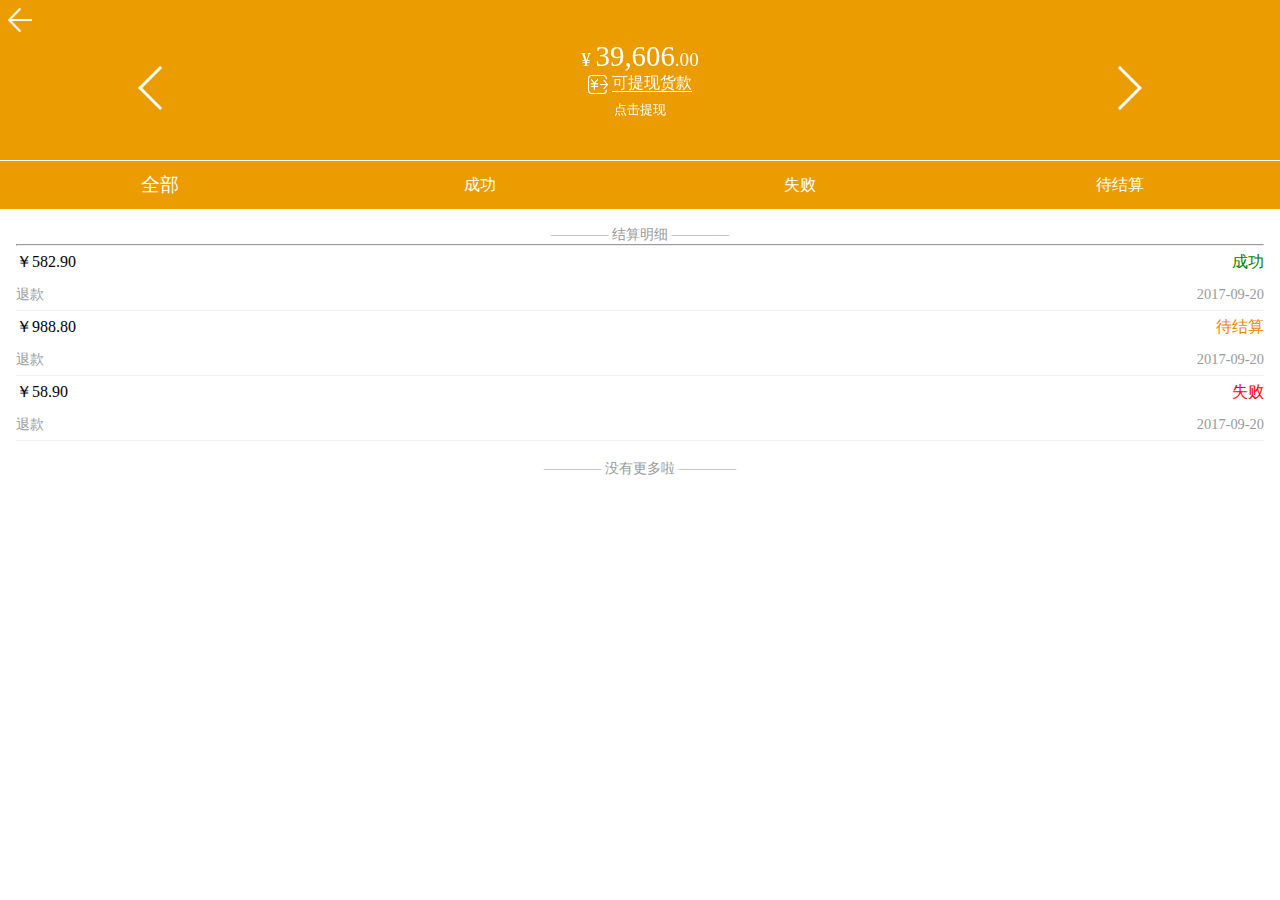
<file: my_wallet.html>
<!DOCTYPE html>
<html lang="en">
<head>
    <meta name="viewport"
          content="width=device-width, initial-scale=1.0, maximum-scale=1.0, minimum-scale=1.0, user-scalable=no">
    <meta charset="UTF-8">
    <title>佐为照明</title>
    <link rel="stylesheet" href="./CSS/swiper-3.4.2.min.css">
    <script type="text/javascript" src="./JavaScript/swiper-3.4.2.min.js"></script>
    <style type="text/css">

        * {
            margin: 0;
            padding: 0;
            font-family: '黑体';
        }

        body {
            overflow: hidden;
            display: flex;
            flex-direction: column;
        }

        .card_div {
            background-color: #eb9c01;
            height: 10rem;
            vertical-align: middle;
            text-align: center;
            color: #fff;
            white-space: nowrap;
            overflow: auto;
            border-bottom: 1px #fff solid;
            position: relative;
        }

        .topbar_button {
            width: 1.5rem;
            height: 1.5rem;
            vertical-align: middle;
            padding: 0.5rem;
            position: absolute;
            top: 0;
            left: 0;
        }

        .page {
            color: #fff;
            height: 1rem;
            line-height: 1rem;
            width: 100%;
            background-color: #eb9c01;
            text-align: center;
        }

        .bottom {
            flex-grow: 1;
            position: relative;
            padding: 1rem;
            overflow: scroll;
        }

        .details {
            border-bottom: 1px #efefef solid;
        }

        .detailstop {
            height: 2rem;
        }

        .detailsbottom {
            height: 2rem;
        }

        .price {
            line-height: 2rem;
            float: left;
            font-size: 1rem;
        }

        .status {
            line-height: 2rem;
            float: right;
            color: #027e02;
        }

        .status_error {
            line-height: 2rem;
            float: right;
            color: #f00;
        }

        .status_waiting {
            line-height: 2rem;
            float: right;
            color: #f38200;
        }

        .type {
            line-height: 2rem;
            float: left;
            color: #999;
            font-size: 0.9rem;
        }

        .date {
            line-height: 2rem;
            float: right;
            color: #999;
            font-size: 0.9rem;
        }

        .head {
            text-align: center;
            color: #999;
            font-size: 0.9rem;
        }

        .end {
            text-align: center;
            color: #999;
            font-size: 0.9rem;
        }

        .nolist {
            width: 10rem;
            height: 2rem;
            position: fixed;
            top: 0;
            bottom: 0;
            left: 0;
            right: 0;
            margin: auto;
            text-align: center;
        }

        ul {
            list-style: none;
            height: 3rem;
            background-color: #eb9c01;
        }

        .option {
            float: left;
            width: 25%;
            text-align: center;
            line-height: 3rem;
            text-decoration: none;
            color: #fff;
            font-weight: lighter;
        }

        #selected {
            font-size: 1.2rem;
            font-weight: normal;
        }

        .swiper-container {
            width: 80%;
            height: 6rem;
            position: relative;
            top: 2.5rem;
        }

        .line1 {
            color: #fff;
            font-size: 1.2rem;
        }

        .moneynumber{
            font-size: 1.8rem;
        }

        .line2 {
            color: #fff;
        }

        .line2_img {
            height: 1.2rem;
            width: 1.2rem;
            vertical-align: bottom;
        }

        .line2_span {
            vertical-align: bottom;
            border-bottom: 1px #fff solid;
        }

        .line3 {
            margin-top: 0.5rem;
            font-size: 0.8rem;
        }

    </style>
</head>
<body>

<div class="card_div">
    <img src="./IMG/top_bar/back_white.png" class="topbar_button">

    <div class="swiper-container">
        <div class="swiper-wrapper">
            <div class="swiper-slide">
                <div class="line1">
                    ¥ <span class="moneynumber">39,606</span>.00
                </div>
                <div class="line2">
                    <img class="line2_img" src="IMG/personal_center/money_out.png" alt="">
                    <span class="line2_span">可提现货款</span>
                </div>
                <div class="line3">
                    点击提现
                </div>
            </div>
            <div class="swiper-slide">
                <div class="line1" style="margin-top: 0.5rem">
                    ¥ <span class="moneynumber">20,000</span>.00
                </div>
                <div class="line2">
                    <img src="./IMG/personal_center/money_waiting.png" alt="" class="line2_img">
                    <span class="line2_span">代结金额</span>
                </div>
            </div>
        </div>
        <div class="swiper-button-prev swiper-button-white"></div>
        <div class="swiper-button-next swiper-button-white"></div>
    </div>

</div>

<ul>
    <li><a class="option" onclick="select(this)" id="selected" href="javascript: void(0)">全部</a></li>
    <li><a class="option" onclick="select(this)" href="javascript: void(0)">成功</a></li>
    <li><a class="option" onclick="select(this)" href="javascript: void(0)">失败</a></li>
    <li><a class="option" onclick="select(this)" href="javascript: void(0)">待结算</a></li>
</ul>

<div class="bottom">

    <div class="head">———— 结算明细 ————</div>
    <hr>

    <div class="details">
        <div class="detailstop">
            <span class="price">￥582.90</span>
            <span class="status">成功</span>
        </div>
        <div class="detailsbottom">
            <span class="type">退款</span>
            <span class="date">2017-09-20</span>
        </div>
    </div>
    <div class="details">
        <div class="detailstop">
            <span class="price">￥988.80</span>
            <span class="status_waiting">待结算</span>
        </div>
        <div class="detailsbottom">
            <span class="type">退款</span>
            <span class="date">2017-09-20</span>
        </div>
    </div>
    <div class="details">
        <div class="detailstop">
            <span class="price">￥58.90</span>
            <span class="status_error">失败</span>
        </div>
        <div class="detailsbottom">
            <span class="type">退款</span>
            <span class="date">2017-09-20</span>
        </div>
    </div>


    <br>
    <div class="end">———— 没有更多啦 ————</div>

    <div class="nolist">
        没有本类结算哦
    </div>

</div>

<script type="text/javascript">
    var mySwiper = new Swiper ('.swiper-container', {
        loop: true,
        pagination: '.swiper-pagination',
        nextButton: '.swiper-button-next',
        prevButton: '.swiper-button-prev',
    })
</script>
</body>

<script type="text/javascript">

    var body = document.getElementsByTagName("body")[0];
    var options = document.getElementsByClassName("option");

    var listLength = document.getElementsByClassName("details").length;

    document.getElementsByClassName("nolist")[0].hidden = listLength;
    document.getElementsByClassName("end")[0].hidden = !listLength;

    body.style.height = window.screen.height + "px";

    function select(object) {
        for (var i = 0; i < options.length; i++) {
            options[i].id = "";
        }
        object.id = "selected";
    }


</script>
</html>
</file>
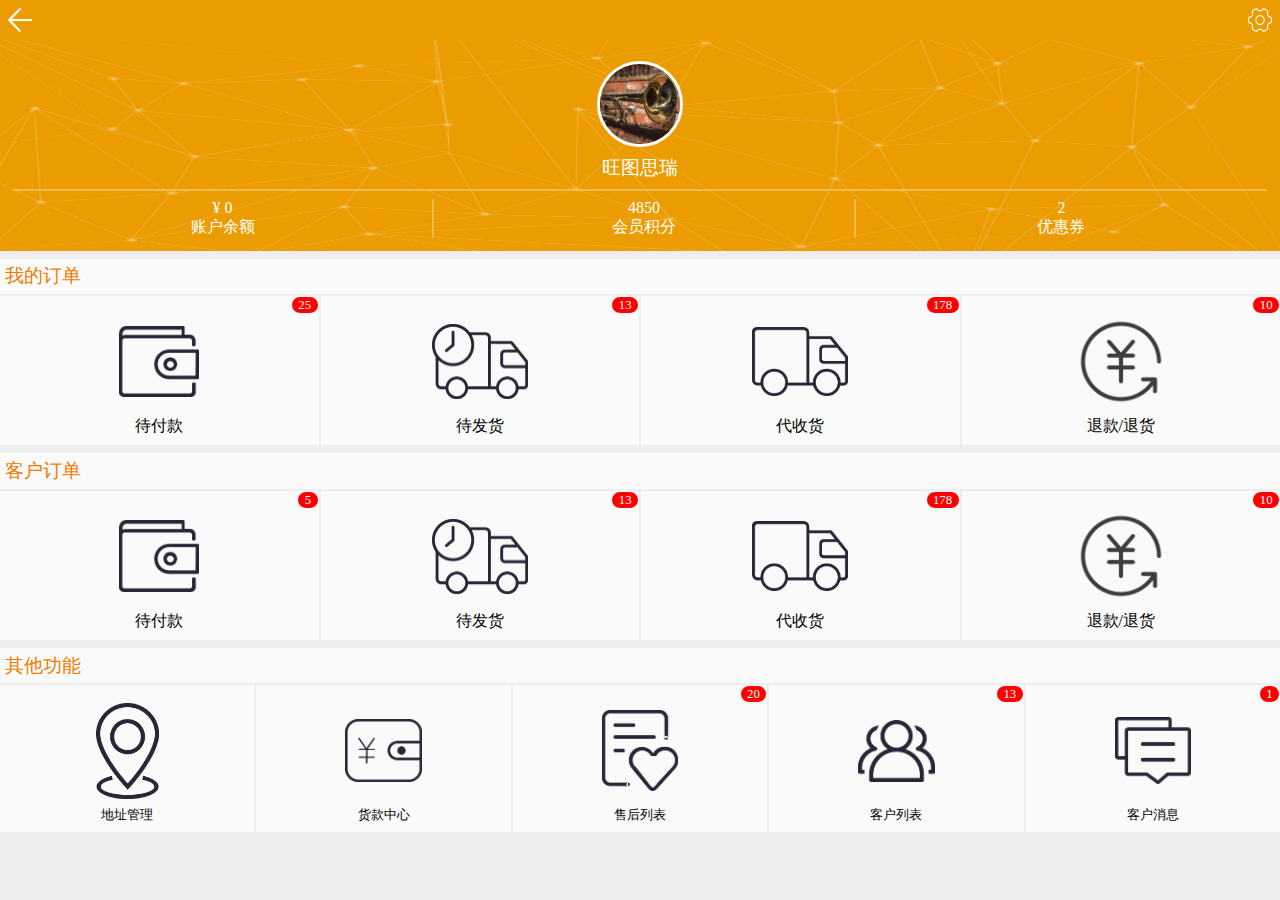
<file: personal_center.html>
<!DOCTYPE html>
<meta name="viewport"
      content="width=device-width,height=device-height, user-scalable=no,initial-scale=1, minimum-scale=1, maximum-scale=1">
<html lang="zh">
<head>
    <meta charset="UTF-8">
    <title>佐为照明</title>
    <link rel="stylesheet" href="./CSS/fung.css">
    <link rel="stylesheet" href="./CSS/m_menu.css">
    <style type="text/css">

        .block {
            padding: 0;
        }

        .blocktitle {
            text-align: left;
            font-size: 1.2rem;
            color: #f07a00;
            padding: 0.3rem;
            vertical-align: middle;
            margin-bottom: 0;
        }

        .block_box {
            width: 100%;
            display: flex;
        }

        .block_box_sub {
            padding: 0.5rem 0;
            border-right: 2px #eee solid;
            border-top: 2px #eee solid;
            width: 25%;
            text-align: center;
            position: relative;
        }

        .block_img_div {
            width: 30%;
            margin: 0.5rem auto;
            text-align: center;
        }

        .block_img_div img {
            width: auto;
            height: auto;
            max-width: 100%;
            max-height: 100%;
            vertical-align: middle;
        }

        .corner_number {
            display: inline-block;
            font-size: 0.8rem;
            background-color: red;
            color: #fff;
            border: 1px #fff solid;
            height: 1rem;
            line-height: 1rem;
            padding-left: 0.4rem;
            padding-right: 0.4rem;
            border-radius: 1rem;
            position: absolute;
            top: 0;
            right: 0;
        }

        .box_smallfont {
            font-size: 0.8rem;
        }

        .bgc_orange {
            background-color: #eb9c01;
        }

    </style>
</head>
<body>

<div class="m_menu">

    <img class="background" src="./IMG/personal_center/pc_bg.jpg">

    <div class="navibar">
        <img src="./IMG/top_bar/back_white.png" alt="" class="topbar_button">
        <img src="./IMG/top_bar/setting_white.png" style="float: right;" class="topbar_button"
             onclick="showPersonalSetting()">
    </div>
    <img class="usericon" src="IMG/user/icon.jpg" alt="">
    <div class="username">旺图思瑞</div>
    <div class="user_menu">

        <div class="user_menu_sub">
            <div>¥ 0</div>
            <div>账户余额</div>
        </div>

        <div class="user_menu_sub user_menu_sub_center">
            <div>4850</div>
            <div>会员积分</div>
        </div>

        <div class="user_menu_sub">
            <div>2</div>
            <div>&nbsp优惠券&nbsp</div>
        </div>

    </div>

</div>

<div class="block">
    <div class="blocktitle">我的订单</div>
    <div class="block_box">
        <div class="block_box_sub">
            <div class="block_img_div" style="width: 25%">
                <img src="IMG/user/0.png">
            </div>
            <span>待付款</span>
            <span class="corner_number">25</span>
        </div>
        <div class="block_box_sub">
            <div class="block_img_div">
                <img src="IMG/user/1.png">
            </div>
            <span>待发货</span>
            <span class="corner_number">13</span>
        </div>
        <div class="block_box_sub">
            <div class="block_img_div">
                <img src="IMG/user/2.png">
            </div>
            <span>代收货</span>
            <span class="corner_number">178</span>
        </div>
        <div class="block_box_sub" style="border-right: 0;">
            <div class="block_img_div">
                <img src="IMG/user/3.png">
            </div>
            <span>退款/退货</span>
            <span class="corner_number">10</span>
        </div>

    </div>
</div>

<div class="block">
    <div class="blocktitle">客户订单</div>
    <div class="block_box">
        <div class="block_box_sub">
            <div class="block_img_div" style="width: 25%">
                <img src="IMG/user/0.png">
            </div>
            <span>待付款</span>
            <span class="corner_number">5</span>
        </div>
        <div class="block_box_sub">
            <div class="block_img_div">
                <img src="IMG/user/1.png">
            </div>
            <span>待发货</span>
            <span class="corner_number">13</span>
        </div>
        <div class="block_box_sub">
            <div class="block_img_div">
                <img src="IMG/user/2.png">
            </div>
            <span>代收货</span>
            <span class="corner_number">178</span>
        </div>
        <div class="block_box_sub" style="border-right: 0;">
            <div class="block_img_div">
                <img src="IMG/user/3.png">
            </div>
            <span>退款/退货</span>
            <span class="corner_number">10</span>
        </div>
    </div>
</div>

<div class="block">
    <div class="blocktitle">其他功能</div>
    <div class="block_box">
        <div class="block_box_sub">
            <div class="block_img_div" style="width: 25%">
                <img src="IMG/user/00.png">
            </div>
            <span class="box_smallfont">地址管理</span>
        </div>
        <div class="block_box_sub">
            <div class="block_img_div">
                <img src="IMG/user/01.png">
            </div>
            <span class="box_smallfont">货款中心</span>
        </div>
        <div class="block_box_sub">
            <div class="block_img_div">
                <img src="IMG/user/02.png">
            </div>
            <span class="box_smallfont">售后列表</span>
            <span class="corner_number">20</span>
        </div>
        <div class="block_box_sub">
            <div class="block_img_div">
                <img src="IMG/user/03.png">
            </div>
            <span class="box_smallfont">客户列表</span>
            <span class="corner_number">13</span>
        </div>
        <div class="block_box_sub" style="border-right: 0;">
            <div class="block_img_div">
                <img src="IMG/user/04.png">
            </div>
            <span class="box_smallfont">客户消息</span>
            <span class="corner_number">1</span>
        </div>
    </div>
</div>

<script type="text/javascript">

    var imgBox = document.getElementsByClassName('block_img_div');
    for (var i = 0; i < imgBox.length; i++) {
        imgBox[i].style.height = imgBox[1].offsetWidth + 'px';
        imgBox[i].style.lineHeight = imgBox[1].offsetWidth + 'px';
    }

</script>

<div class="page" id="personal_setting" hidden>

    <div class="navibar bgc_orange">
        <img src="./IMG/top_bar/back_white.png" alt="" class="topbar_button" onclick="hidePersonalSetting()">
    </div>

    <div class="menu_line" style="height: 6rem; line-height: 6rem" onclick="viewIcon()">
        <span>会员头像</span>
        <div class="menu_content">
            <img src="./IMG/user/icon.jpg" class="inner_usericon" style=" border-color: lightgray;">
        </div>
        <img src="./IMG/user/to.png" style="margin: 2.5rem 0.5rem;" class="change_img">
    </div>
    <div class="menu_line">
        <span>会员昵称</span>
        <div class="menu_content">
            FungSaikit
        </div>
        <div class="change_img"></div>
    </div>
    <div class="menu_line">
        <span>性别</span>
        <div class="menu_content">
            男
        </div>
        <div class="change_img"></div>
    </div>
    <div style="height: 0.5rem"></div>
    <div class="menu_line">
        <span>姓名</span>
        <div class="menu_content">
            Jack Fung
        </div>
        <div class="change_img"></div>
    </div>
    <div class="menu_line">
        <span>联系电话</span>
        <div class="menu_content">
            13316302055
        </div>
        <div class="change_img"></div>
    </div>
    <div class="menu_line" onclick="changeQNumber()">
        <span>QQ号</span>
        <div class="menu_content">
            675703302
        </div>
        <img src="./IMG/user/to.png" class="change_img">
    </div>
    <div class="menu_line" onclick="changeWeChatNumber()">
        <span>微信号</span>
        <div class="menu_content">
            jackfung1996
        </div>
        <img src="./IMG/user/to.png" class="change_img">
    </div>
    <div class="menu_line" onclick="viewQRCode()">
        <span>我的二维码</span>
        <div class="menu_content">
            点击查看二维码
        </div>
        <img src="./IMG/user/to.png" class="change_img">
    </div>

    <div class="placeholder"></div>

</div>

<script type="text/javascript">

    var personalSetting = document.getElementById('personal_setting');

    function showPersonalSetting() {
        personalSetting.hidden = false;
    }

    function hidePersonalSetting() {
        personalSetting.hidden = true;
    }

    function viewIcon() {
        /*微信接口查看头像*/
        alert('微信接口查看头像');
    }

    function viewQRCode() {
        /*微信接口查看二维码*/
        alert('微信接口查看二维码');
    }

    function changeQNumber() {
        var QNumber = prompt("请输入QQ号:");
        if (QNumber!=null){
            if (QNumber.length < 5) {
                alert("输入长度不正确!请重新输入");
                changeQNumber();
            } else {
                if (isNaN(QNumber)) {
                    alert("输入了非数字字符!请重新输入");
                    changeQNumber();
                } else {
                    /* a j a x 请 求*/

                    alert("您的QQ号成功改为：" + QNumber);
                }
            }
        }

    }

    function changeWeChatNumber() {
        var wcNumber = prompt("请输入微信号:");
        if (wcNumber!=null){
            if (wcNumber.length > 20 || wcNumber < 6) {
                alert("您输入的微信号不正确！")
            } else {

                /* a j a x 请 求*/

                alert("您的微信号成功改为：" + QNumber);

            }
        }

    }

</script>

</body>
</html>
</file>
<file: CSS/fung.css>
* {
    margin: 0;
    padding: 0;
    font-family: 黑体;
}

body {
    background-color: #eee;
}

button {
    outline: none;
}

a {
    outline: none;
    text-decoration: none;
    color: #000;
}

table {
    border-collapse: collapse;
}

.placeholder {
    display: block;
    height: 3rem;
    width: 100%;
}

.placeholder2 {
    display: block;
    height: 2rem;
    width: 100%;
}

.full_img {
    width: 100%;
    height: 100%;
}

.block {
    background-color: #fafafa;
    margin-top: 0.5rem;
    padding: 0.2rem;
}

.block:after {
    content: "";
    clear: both;
    display: block;
}

.blocktitle {
    text-align: center;
    color: #666666;
    font-size: 0.8rem;
    margin-bottom: 0.2rem;
}

.page {
    position: fixed;
    top: 0;
    left: 0;
    background-color: #eee;
    width: 100%;
    height: 100%;
}

.menu_line {
    width: 96%;
    height: 3rem;
    line-height: 3rem;
    background-color: #fff;
    border-bottom: 1px #eee solid;
    padding: 0 2%;
    display: flex;
}

.navibar {
    width: 100%;
    height: 2.5rem;
    line-height: 2.5rem;
    margin-bottom: 0.5rem;
    background-color: #eb9c01;
    text-align: center;
    position: fixed;
    top: 0;
    left: 0;
    z-index: 100;
}

.topbar_button {
    width: 1.5rem;
    height: 1.5rem;
    vertical-align: middle;
    padding: 0.5rem;
    float: left;
}

.topbarmiddle {
    color: #fff;
    display: inline-block;
    font-size: 1.2rem;
}

.floatleft {
    float: left;
}

.floatright {
    float: right;
}
</file>
<file: CSS/cart.css>
* {
    margin: 0;
    padding: 0;
}

body {
    background-color: #eeeeee;

}

table {
    border-collapse: collapse;
    border-spacing: 0;
}

.placeholder {
    height: 3rem;
    text-align: center;
}

.topbar {
    background-color: #eb9c01;
    border: 0;
}

.topbar_right {
    font-size: 1.1rem;
    color: #FFFFFF;
}



.cart_menu {
    width: 100%;
    height: 3rem;
    background-color: #FFFFFF;
    position: fixed;
    bottom: 0;
    border-top: 1px solid lightgrey;
}

.menu_sub_div {
    display: inline-block;
    height: 100%;
}

.select_all_div {
    line-height: 3rem;
    float: left;
    width: 20%;
    text-align: center;
}

.select_all_span {
    color: #ccc;
    font-size: 0.8rem;
}

#total_div {
    line-height: 3rem;
    float: left;
    width: 50%;
}

#total_div span {
    color: #eb9c01;
}

#pay_div {
    background-color: #eb9c01;
    width: 30%;
    float: left;
}

#pay_div a {
    text-decoration: none;
    color: #fff;
    display: inline-block;
    height: 3em;
    width: 100%;
    line-height: 3rem;
    text-align: center;
}

.delete_button {
    display: inline-block;
    width: 30%;
    text-align: center;
    line-height: 3rem;
    text-decoration: none;
    background: #eb9c01;
    color: #fff;
    float: right;
}

.goods {
    height: 8rem;
    width: 100%;
    background-color: #fff;
    margin: 0.5rem 0;
    vertical-align: top;
}

.goods_top {
    height: 6rem;
    border-bottom: 1px #eeeeee solid;
}

.goods_cb {
    display: inline-block;
    line-height: 6rem;
    width: 2rem;
    text-align: center;
}

.goods_pic {
    display: inline-block;
    height: 6rem;
    width: 6rem;
}

.goods_pic_img {
    height: 5rem;
    width: 5rem;
    margin: 0.5rem;
}

.goods_dt {
    display: inline-block;
}

.goods_tt {
    overflow: hidden;
    text-overflow: ellipsis;
    display: -webkit-box;
    -webkit-line-clamp: 2;
    -webkit-box-orient: vertical;
    vertical-align: middle;
}

.goods_md {
    font-size: 0.6rem;
    color: #9a9a9a;
    overflow: hidden;
    text-overflow: ellipsis;
    display: -webkit-box;
    -webkit-line-clamp: 1;
    -webkit-box-orient: vertical;
    vertical-align: middle;
}

.goods_prz {
    color: #eb9c01;
}

.number_div {
    height: 2rem;
    width: 40%;
    display: inline-block;
    vertical-align: top;
}

.number_table {
    margin-top: 0.1rem;
    margin-left: 0.1rem;
    text-align: center;
    width: 96%;
}

.number_table td {
    border: 1px solid #eeeeee;
    height: 1.5rem;
}

.number_table a {
    text-decoration: none;
    color: gray;
}

.number_table input {
    text-align: center;
    width: 90%;
    border: 0;
}

.color_div {
    height: 2rem;
    line-height: 2rem;
    width: 58%;
    display: inline-block;
}

.color_option {
    display: inline-block;
    height: 90%;
    width: 100%;
    text-align: center;
    border: 0;
    background-color: #fff;
    vertical-align: top;
}

.emptycart {
    position: fixed;
    top: 0;
    bottom: 0;
    left: 0;
    right: 0;
    margin: auto;
    width: 10em;
    height: 15em;
    text-align: center;
}

.emptycart img {
    width: 100%;
}

.emptycart div {
    margin-bottom: 10%;
}

.emptycart button {
    width: 100%;
    height: 15%;
    background-color: #eb9c01;
    border: 0;
    border-radius: 4px;
    color: #ffffff;
    font-size: 1.5em;
}

.pay_wait {
    position: fixed;
    top: 0;
    left: 0;
    width: 100%;
    height: 100%;
    background-color: rgba(0, 0, 0, 0.8);
}

.center {
    width: 10em;
    height: 15em;
    position: fixed;
    margin: auto;
    top: 0;
    bottom: 0;
    left: 0;
    right: 0;
    text-align: center;
    color: white;
}

.center img {
    width: 100%;
}

.topbar {
    height: 2.5rem;
    line-height: 2.5rem;
    background-color: #eb9c01;
    text-align: center;
    position: fixed;
    top: 0;
    width: 100%;
    display: flex;
}

.topbar_left {
    height: 1.1rem;
    margin: 0 1rem;
    vertical-align: middle;
}

.topbar_middle {
    display: inline-block;
    font-size: 1.2rem;
    color: #fff;
    flex-grow: 1;
}

.topbar_right {
    font-size: 1rem;
    padding-right: 0.5rem;
    color: #fff;
    vertical-align: middle;
    text-decoration: none;
}

.placeholder {
    height: 2.5rem;
}
</file>
<file: CSS/m_menu.css>
.m_menu {
    width: 98%;
    text-align: center;
    position: relative;
    display: flex;
    flex-direction: column;
    padding: 1%;
}

.background {
    width: 100%;
    height: 100%;
    position: absolute;
    top: 0;
    left: 0;
    z-index: -1;
}

.navibar {
    width: 100%;
    height: 2.5rem;
    line-height: 2.5rem;
    margin-bottom: 0.5rem;
}

.topbar_button {
    width: 1.5rem;
    height: 1.5rem;
    vertical-align: middle;
    padding: 0.5rem;
    float: left;
}

.usericon {
    height: 5rem;
    width: 5rem;
    border: 3px #fff solid;
    border-radius: 3rem;
    margin: 3rem auto 0.5rem auto;
    vertical-align: middle;
}

.inner_usericon {
    height: 4rem;
    width: 4rem;
    border: 3px #fff solid;
    border-radius: 3rem;
    margin: 0.5rem auto;
    vertical-align: middle;
}

.menu_content {
    display: inline-block;
    text-align: right;
    vertical-align: middle;
    flex-grow: 1;
    color: #6a6873;
}

.change_img {
    margin: 1rem 0.5rem;
    height: 1rem;
    width: 0.5rem;
    vertical-align: middle;
}

.username {
    color: #fff;
    font-size: 1.2rem;
}

.user_menu {
    border-top: 2px #f0ba4e solid;
    margin-top: 0.5rem;
    flex-grow: 1;
    display: flex;
}

.user_menu_sub {
    color: #FFF;
    flex-grow: 1;
    text-align: center;
    margin-top: 0.5rem;
}

.user_menu_sub_center {
    border-left: 2px #f0ba4e solid;
    border-right: 2px #f0ba4e solid;
}

.bottom_button {
    width: 100%;
    height: 3rem;
    line-height: 3rem;
    color: #fff;
    position: fixed;
    bottom: 0;
    left: 0;
    text-align: center;
}

.isChanged {
    color: #f0ba4e;
}
</file>
